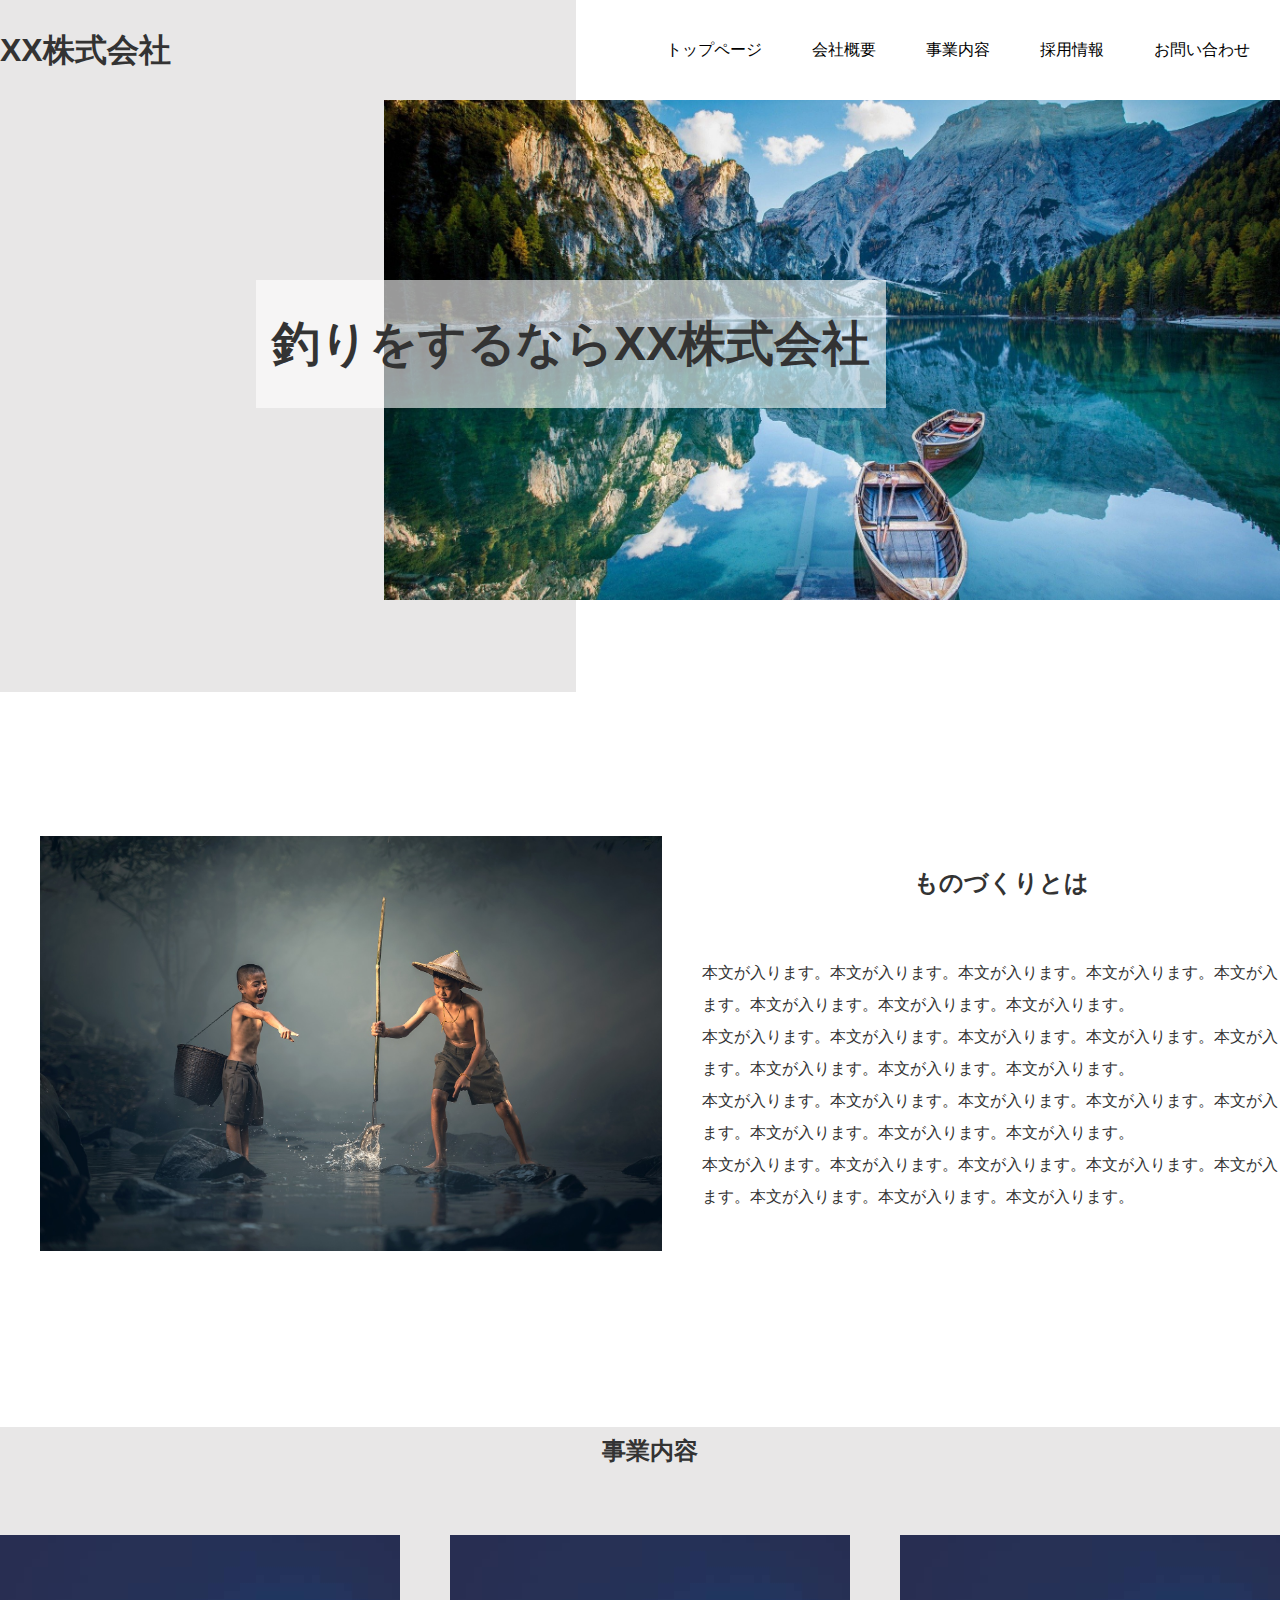
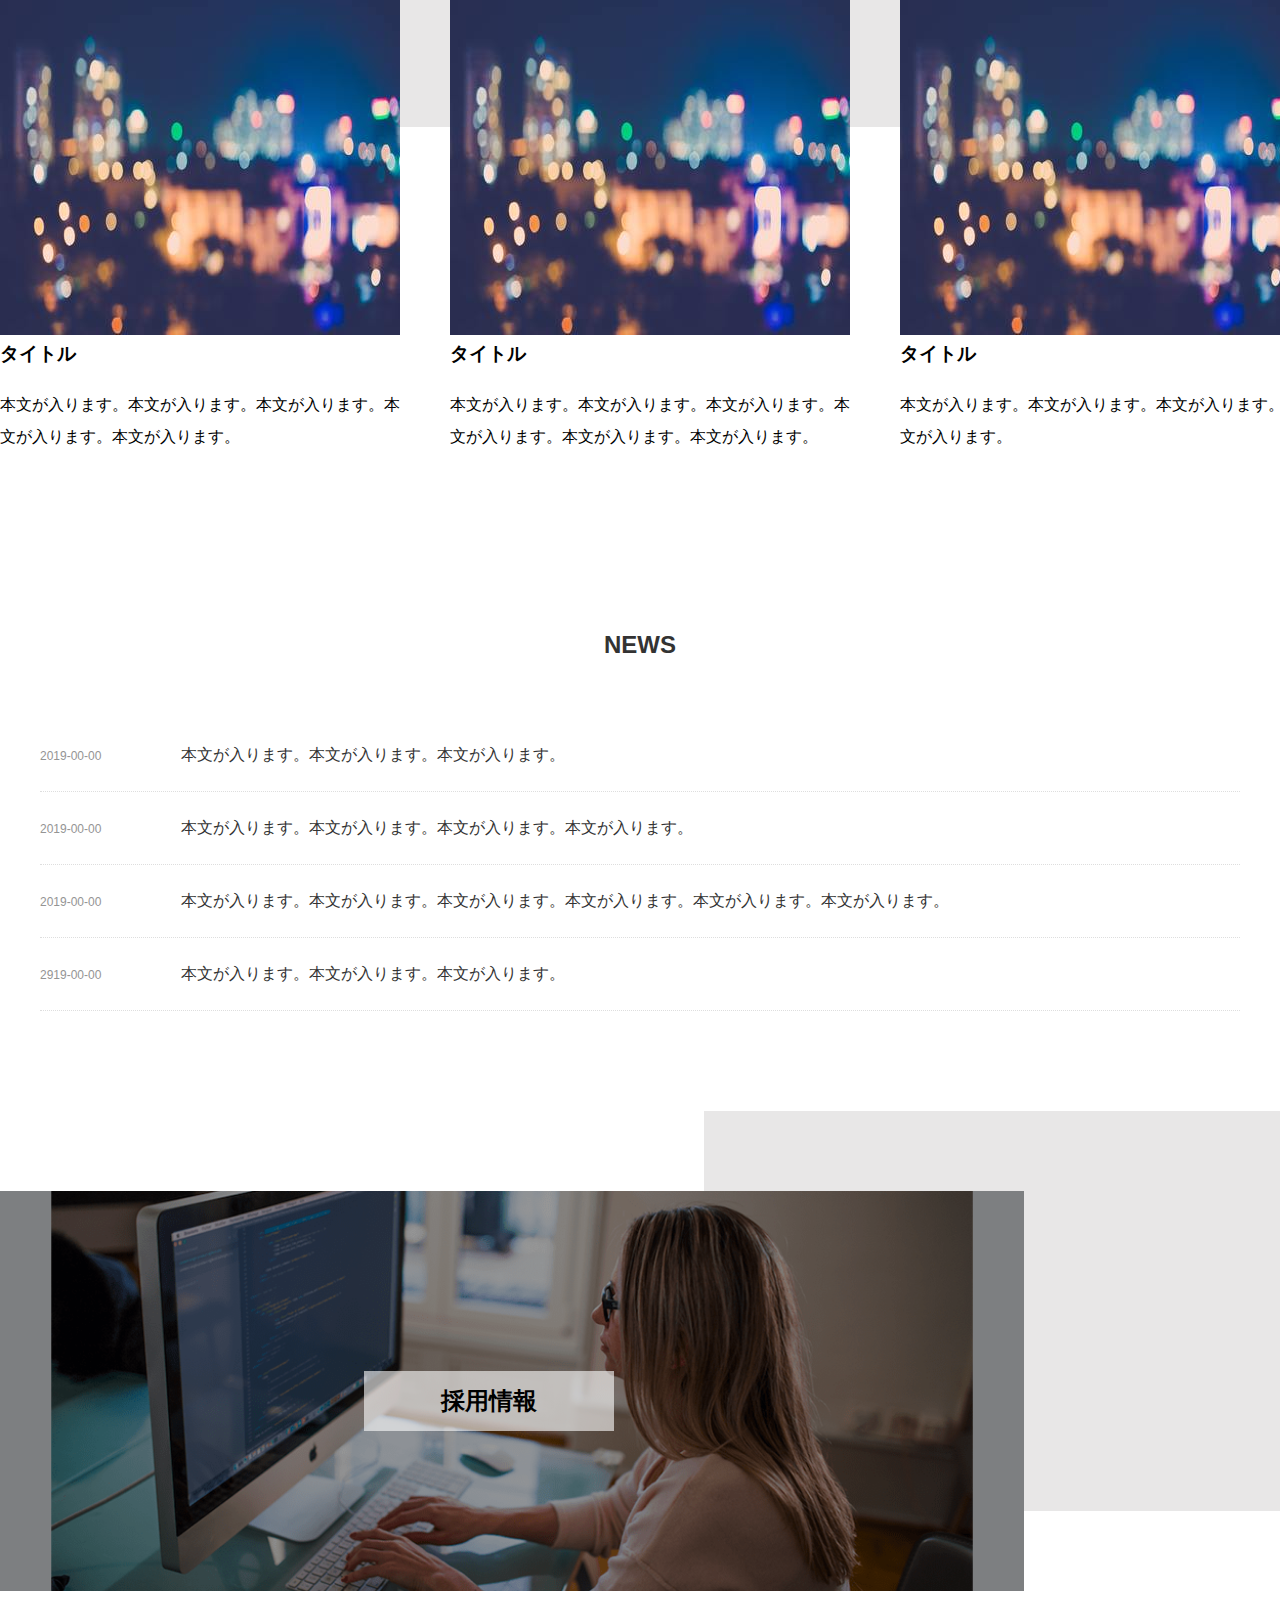
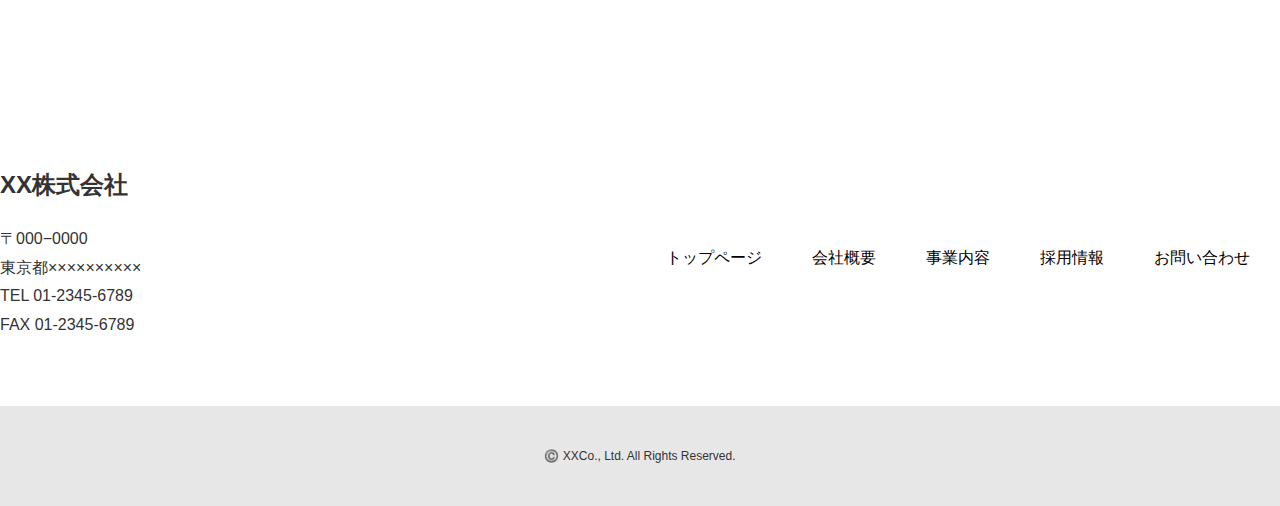
<file: index.html>
<!DOCTYPE html>
<html lang="ja">
<head>
 <meta charset="UTF-8">
 <title>practice</title>
 <link rel="stylesheet" href="css/style.css">
</head>
<body>

    <!--header start-->
    <header class="header">
        <div class="content-wrapper header-nav">
            <h1>XX株式会社</h1>
            <nav>
                <ul>
                    <li><a href="#">トップページ</a></li>
                    <li><a href="#">会社概要</a></li>
                    <li><a href="#">事業内容</a></li>
                    <li><a href="#">採用情報</a></li>
                    <li><a href="#">お問い合わせ</a></li>
                </ul>
            </nav>
        </div>
    </header>
    <!--main start-->
    <main>
    <section class="mainvisual">
        <img src="img/main01.jpg" alt="金属加工作業">
        <h2>釣りをするならXX株式会社</h2>
        <div class="bg1"></div>
    </section>

    <section class="greeting">
        <div class="content-wrapper">
          <div class="contents">
            <figure><img src="img/main02.jpg" alt=""></figure>
            <div class="content">
              <h2>ものづくりとは</h2>
              <p>本文が入ります。本文が入ります。本文が入ります。本文が入ります。本文が入ります。本文が入ります。本文が入ります。本文が入ります。<br>
                本文が入ります。本文が入ります。本文が入ります。本文が入ります。本文が入ります。本文が入ります。本文が入ります。本文が入ります。<br>
                本文が入ります。本文が入ります。本文が入ります。本文が入ります。本文が入ります。本文が入ります。本文が入ります。本文が入ります。<br>
                本文が入ります。本文が入ります。本文が入ります。本文が入ります。本文が入ります。本文が入ります。本文が入ります。本文が入ります。</p>
             </div>
           </div>
        </div>
      </section>


 <section class="work">
   <div class="content-wrapper">
    <h2>事業内容</h2>
    <ul>
      <li><a href="#"><figure><img src="img/main03.jpg"></figure><h3>タイトル</h3><p>本文が入ります。本文が入ります。本文が入ります。本文が入ります。本文が入ります。</p></a></li>
      <li><a href="#"><figure><img src="img/main03.jpg"></figure><h3>タイトル</h3><p>本文が入ります。本文が入ります。本文が入ります。本文が入ります。本文が入ります。本文が入ります。</p></a></li>
      <li><a href="#"><figure><img src="img/main03.jpg"></figure><h3>タイトル</h3><p>本文が入ります。本文が入ります。本文が入ります。本文が入ります。</p></a></li>
    </ul>   　
   </div>
 </section>

 <section class="news">
   <div class="content-wrapper">
    <h2>NEWS</h2>
    <ul>
      <li><a href="#"><time>2019-00-00</time>本文が入ります。本文が入ります。本文が入ります。</a></li>
      <li><a href="#"><time>2019-00-00</time>本文が入ります。本文が入ります。本文が入ります。本文が入ります。</a></li>
      <li><a href="#"><time>2019-00-00</time>本文が入ります。本文が入ります。本文が入ります。本文が入ります。本文が入ります。本文が入ります。</a></li>
      <li><a href="#"><time>2919-00-00</time>本文が入ります。本文が入ります。本文が入ります。</a></li>
    </ul>
   </div>
 </section>
 <section class="recruit">
    <div class="recruit-img"><img src="img/desk.png" alt="握手"></div>
    <h2><a href="">採用情報</a></h2>
    <div class="bg2"></div>
    
 </section>

 </main>

 <footer class="footer">
   <div class="content-wrapper">
    <div class="address">
        <h2>XX株式会社</h2>
        <p>〒000−0000 <br>
          東京都×××××××××× <br>
          TEL 01-2345-6789 <br>
          FAX 01-2345-6789
        </p>
      </div>
      <ul>
          <li><a href="#">トップページ</a></li>
          <li><a href="#">会社概要</a></li>
          <li><a href="#">事業内容</a></li>
          <li><a href="#">採用情報</a></li>
          <li><a href="#">お問い合わせ</a></li>
      </ul>
      </div>
      <div class="copylight">
      <p>©️ XXCo., Ltd. All Rights Reserved.</p>
   </div>
 </footer>
</body>
</html>
</file>
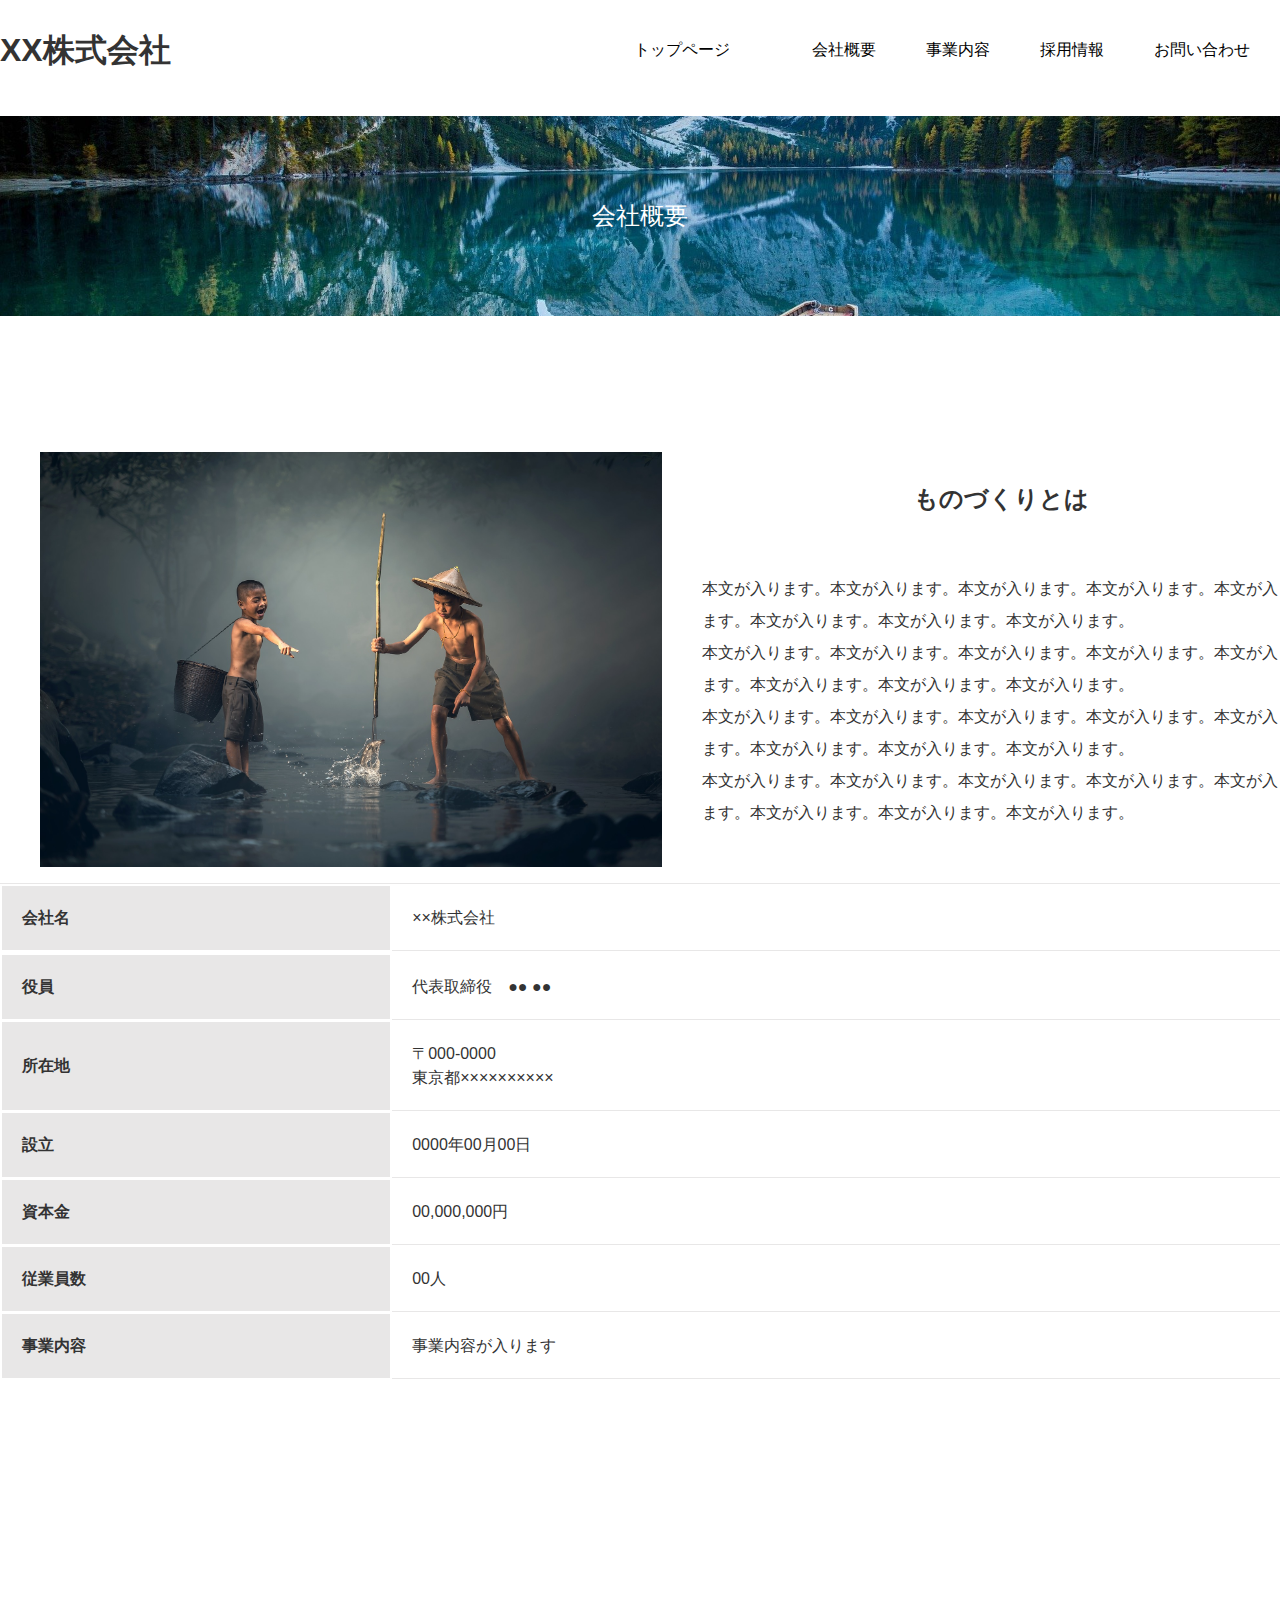
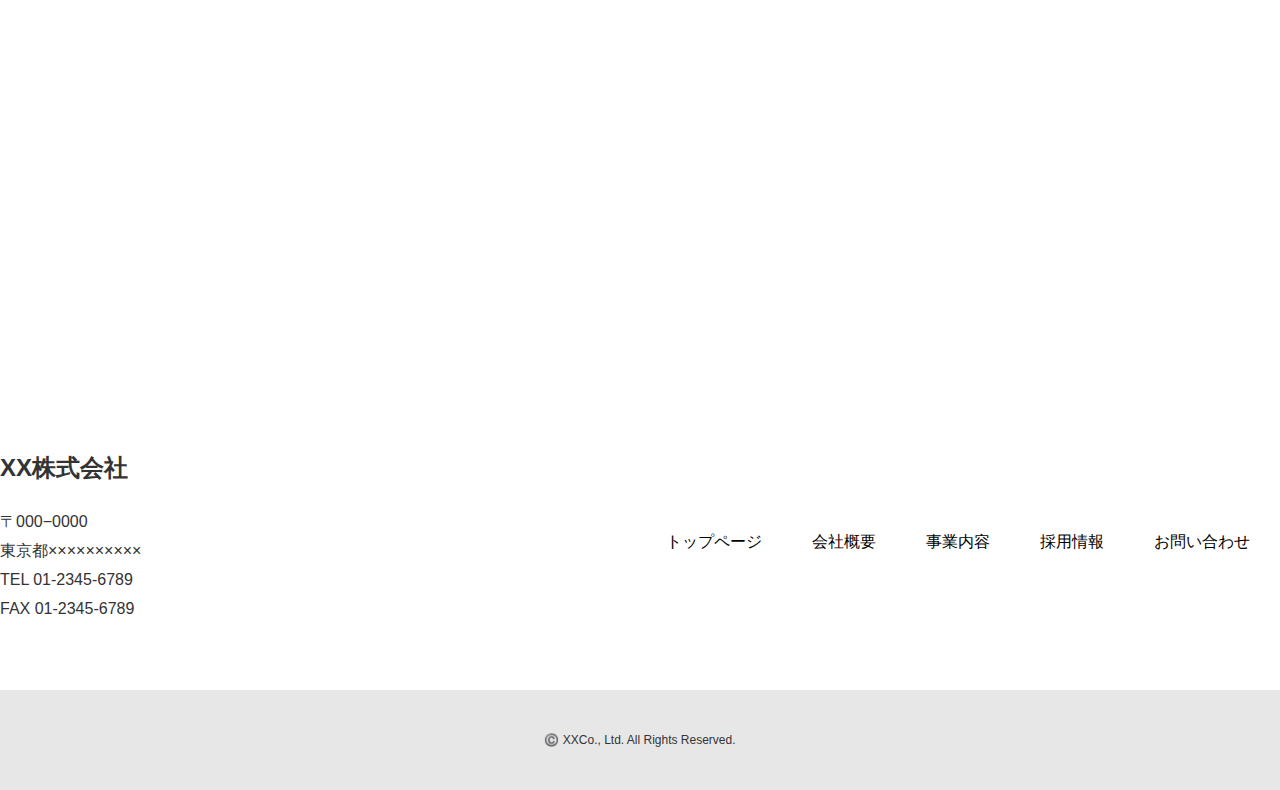
<file: company.html>
<!DOCTYPE html>
<html lang="ja">
<head>
 <meta charset="UTF-8">
 <title>practice</title>
 <link rel="stylesheet" href="css/company-style.css">
</head>
<body>
    <header class="header">
        <div class="content-wrapper header-nav">
            <h1>XX株式会社</h1>
            <nav>
              <ul>
              　　<li><a href="#">トップページ</a></li>
              　　<li><a href="#">会社概要</a></li>
                 <li><a href="#">事業内容</a></li>
                 <li><a href="#">採用情報</a></li>
                 <li><a href="#">お問い合わせ</a></li>
              </ul>
            </nav>
        </div>
      </header>
 <section class="subvisual">
    <h1>会社概要</h1>
 </section>

 <main>
    <section class="greeting">
        <div class="content-wrapper">
          <div class="contents">
            <figure><img src="img/main02.jpg" alt=""></figure>
            <div class="content">
              <h2>ものづくりとは</h2>
              <p>本文が入ります。本文が入ります。本文が入ります。本文が入ります。本文が入ります。本文が入ります。本文が入ります。本文が入ります。<br>
                本文が入ります。本文が入ります。本文が入ります。本文が入ります。本文が入ります。本文が入ります。本文が入ります。本文が入ります。<br>
                本文が入ります。本文が入ります。本文が入ります。本文が入ります。本文が入ります。本文が入ります。本文が入ります。本文が入ります。<br>
                本文が入ります。本文が入ります。本文が入ります。本文が入ります。本文が入ります。本文が入ります。本文が入ります。本文が入ります。</p>
             </div>
           </div>
        </div>
      </section>

 <section class="company-profile">
    <div class="content-wrapper">
      <table class="company">
        <tbody>
          <tr>
            <th>会社名</th>
            <td>××株式会社</td>
          </tr>
          <tr>
          <tr>
            <th>役員</th>
            <td>代表取締役　●● ●●</td>
          </tr>
            <th>所在地</th>
            <td>〒000-0000<br>東京都××××××××××</td>
          </tr>
          <tr>
            <th>設立</th>
            <td>0000年00月00日</td>
          </tr>
          <tr>
            <th>資本金</th>
            <td>00,000,000円</td>
          </tr>
          <tr>
            <th>従業員数</th>
            <td>00人</td>
          </tr>
          <tr>
            <th>事業内容</th>
            <td>事業内容が入ります</td>
          </tr>
        </tbody>
      </table>
    </div>
   </section>
   <section class="company-map">
    　　<iframe src="https://www.google.com/maps/embed?pb=!1m18!1m12!1m3!1d3240.8280303808788!2d139.76493611525882!3d35.68123618019432!2m3!1f0!2f0!3f0!3m2!1i1024!2i768!4f13.1!3m3!1m2!1s0x60188bfbd89f700b%3A0x277c49ba34ed38!2z5p2x5Lqs6aeF!5e0!3m2!1sja!2sjp!4v1575548376006!5m2!1sja!2sjp" width="100%" height="450" frameborder="0" style="border:0;" allowfullscreen=""></iframe>
    </section>
 </main>
 <footer class="footer">
    <div class="content-wrapper">
    <div class="address">
      <h2>XX株式会社</h2>
      <p>〒000−0000 <br>
        東京都×××××××××× <br>
        TEL 01-2345-6789 <br>
        FAX 01-2345-6789
      </p>
    </div>
    <ul>
      <li><a href="#">トップページ</a></li>
      <li><a href="#">会社概要</a></li>
      <li><a href="#">事業内容</a></li>
      <li><a href="#">採用情報</a></li>
      <li><a href="#">お問い合わせ</a></li>
    </ul>
    </div>
    <div class="copylight">
    <p>©️ XXCo., Ltd. All Rights Reserved.</p>
  </div>
  </footer>
</body>
</html>
</file>
<file: css/style.css>
@charset "UTF-8";

/*========= base ===========*/

html {
  margin: 0;
  padding:0;
}

body {
  margin: 0;
  padding: 0;
  font-family: "Yu Gothic", "游ゴシック", YuGothic, "游ゴシック体", sans-serif;
  font-weight: 500;
  color: #333;
  line-height: 2.0;
}

h2,h3,h4,h5 {
  margin: 0;
  padding: 0;
}

img {
  width: 100%;
  vertical-align: bottom;
}

ul,li,dl,dt,dd {
  margin:0;
  padding:0;
  list-style: none;
}

a { 
  text-decoration: none;
  color: #000;
}

a:hover { 
  transition: .3s;
  opacity: 0.6;
}

section {
  margin-bottom: 120px;
}

.content-wrapper {
   width: 1300px;
   margin: 0 auto;
 }

 /*Header start*/
 .header {
    width: 100%;
 }
 
 .header-nav {
    height: 100px;
    display: flex;
    justify-content: space-between;
    align-items: center;
 }
 
 .header nav ul {
    display: flex;
    justify-content: space-between;
    align-items: center;
 }
 
 .header nav ul li {
    margin-right: 50px;
 }

 /*Main start*/
 .mainvisual {
    position: relative;
    height: 600px;
 }
 
 .mainvisual img {
    width: 70%;
    height: 500px;
    object-fit: cover;
    margin-left: 30%;
 }
 
 .mainvisual h2 {
    position: absolute;
    top: 30%;
    left: 20%;
    background: rgba(255, 255, 255, 0.6);
    font-size: 3rem;
    padding: 1rem;
 }
 
 .bg1 {
    background: #e8e7e7;
    height: 700px;
    width: 45%;
    position: absolute;
    top: -18%;
    left: 0;
    z-index: -1;
 }

 .greeting h2 {
    margin-bottom: 50px;
    text-align: center;
   }
   
   .greeting .contents {
    display: flex;
    width: 100%;
    justify-content: space-between;
    margin: 0 auto;
    align-items: center;
   }
   
   .greeting .contents figure {
    width: 50%;
   }
   
   .greeting .content {
    width: 48%;
   }

   /*Work start*/
   .work {
    width: 100%;
    padding-top:40px;
    position: relative;
 }
 
 .work::before {
    content: '';
    background: #e8e7e7;
    position: absolute;
    width: 100%;
    height: 300px;
    z-index: -1;
 }
 
 .work h2 {
    margin-bottom: 60px;
    text-align: center;
 }
 
 .work ul {
    display: flex;
    justify-content: space-between;

    width: 1300px;
    margin: 0 auto;
 }
 
 .work ul li {
    width: 400px;
 }
 
 .work ul li figure {
    margin: 0;
 }

 .news .content-wrapper {
     
     width: 1200px;
     margin: 0 auto;
     margin-bottom: 180px;
 }
 .news h2 {
     margin-bottom: 50px;
     text-align: center;
 }
 .news li {
    border-bottom: dotted 1px #dedede;
    padding-top: 20px;
    padding-bottom: 20px;
 }
 .news li a {
    color:#333333;
 }

 .news li a:hover {
    opacity: 0.5;
 }
 .news li time {
    font-size: 0.75em;
    color: #949494;
    padding-right: 0px;
    margin-right: 80px;
 }


 .recruit {
   position: relative;
   }
   
   .recruit-img img {
    width: 80%;
    height:400px;
    margin-right:20%;
    object-fit: cover;
   }
   .recruit-img::after {
    content: "";
    position: absolute;
    width: 80%;
    height: 100%;
    top:0;
    left: 0;
    background-color: rgba(0,0,0,0.4);
   }

   .recruit h2 a {
       position: absolute;
       top: 45%;
       right: 52%;
       width: 250px;
       height: 60px;
       background-color: rgba(255,255,255,0.6);
       line-height: 60px;
       text-align: center;
   }
   .bg2 {
   position: absolute;
   background: #e8e7e7;
   height: 400px;
   width: 45%;
   top: -20%;
   right: 0;
   z-index: -1;
}
/*footer start*/
footer .content-wrapper {
    display: flex;
    justify-content: space-between;
    align-items: center;
    padding: 50px 0;
 }
 .address p {
    line-height: 1.8;
 }
 
 footer ul {
    display: flex;
 }
 
footer ul li {
    margin-right: 50px;
 }
 
 
 .copylight p {
    text-align: center;
    font-size: 0.75rem;
    margin: 0;
    line-height: 100px;
    color: #333;
    background-color: #e8e7e7;
 }
</file>
<file: css/company-style.css>
@charset "UTF-8";

/*========= base ===========*/

html {
  margin: 0;
  padding:0;
}

body {
  margin: 0;
  padding: 0;
  font-family: "Yu Gothic", "游ゴシック", YuGothic, "游ゴシック体", sans-serif;
  font-weight: 500;
  color: #333;
  line-height: 2.0;
}

h2,h3,h4,h5 {
  margin: 0;
  padding: 0;
}

img {
  width: 100%;
  vertical-align: bottom;
}

ul,li,dl,dt,dd {
  margin:0;
  padding:0;
  list-style: none;
}

a { 
  text-decoration: none;
  color: #000;
}

a:hover { 
  transition: .3s;
  opacity: 0.6;
}

.content-wrapper {
   width: 1300px;
   margin: 0 auto;
 }

 /*Header start*/
 .header {
    width: 100%;
 }
 
 .header-nav {
    height: 100px;
    display: flex;
    justify-content: space-between;
    align-items: center;
 }
 
 .header nav ul {
    display: flex;
    justify-content: space-between;
    align-items: center;
 }
 
 .header nav ul li {
    margin-right: 50px;
 }

 .subvisual {
    margin-bottom: 120px;
    background-image: url(../img/main01.jpg);
    background-repeat: no-repeat;
    background-position: center;
    background-size: cover;
 }
 
 .subvisual h1 {
    text-align: center;
    font-size: 1.5rem;
    color: #fff;
    line-height: 200px;
    font-weight: normal;
 }



 .greeting h2 {
    margin-bottom: 50px;
    text-align: center;
   }
   
   .greeting .contents {
    display: flex;
    width: 100%;
    justify-content: space-between;
    margin: 0 auto;
    align-items: center;
   }
   
   .greeting .contents figure {
    width: 50%;
   }
   
   .greeting .content {
    width: 48%;
   }


 
/*company-greeting*/
/*company-profile*/
.company-profile {
  margin-bottom: 120px;
}
    
table.company {
width:100%;
margin:0 auto;
border-top: 1px solid #e8e7e7;
}
    
table.company th {
background-color: #e8e7e7;
box-sizing: border-box;
padding: 20px;	
width: 30%;
line-height: 1.5em;
text-align: left;
border-bottom: 1px solid #fff;
}
    
table.company td {
text-align: left;
box-sizing: border-box;
padding: 20px;
border-bottom: 1px solid #e8e7e7;
line-height: 1.5em;
}



 /*footer start*/
footer .content-wrapper {
    display: flex;
    justify-content: space-between;
    align-items: center;
    padding: 50px 0;
 }
 .address p {
    line-height: 1.8;
 }
 
 footer ul {
    display: flex;
 }
 
footer ul li {
    margin-right: 50px;
 }
 
 
 .copylight p {
    text-align: center;
    font-size: 0.75rem;
    margin: 0;
    line-height: 100px;
    color: #333;
    background-color: #e8e7e7;
 }
</file>
